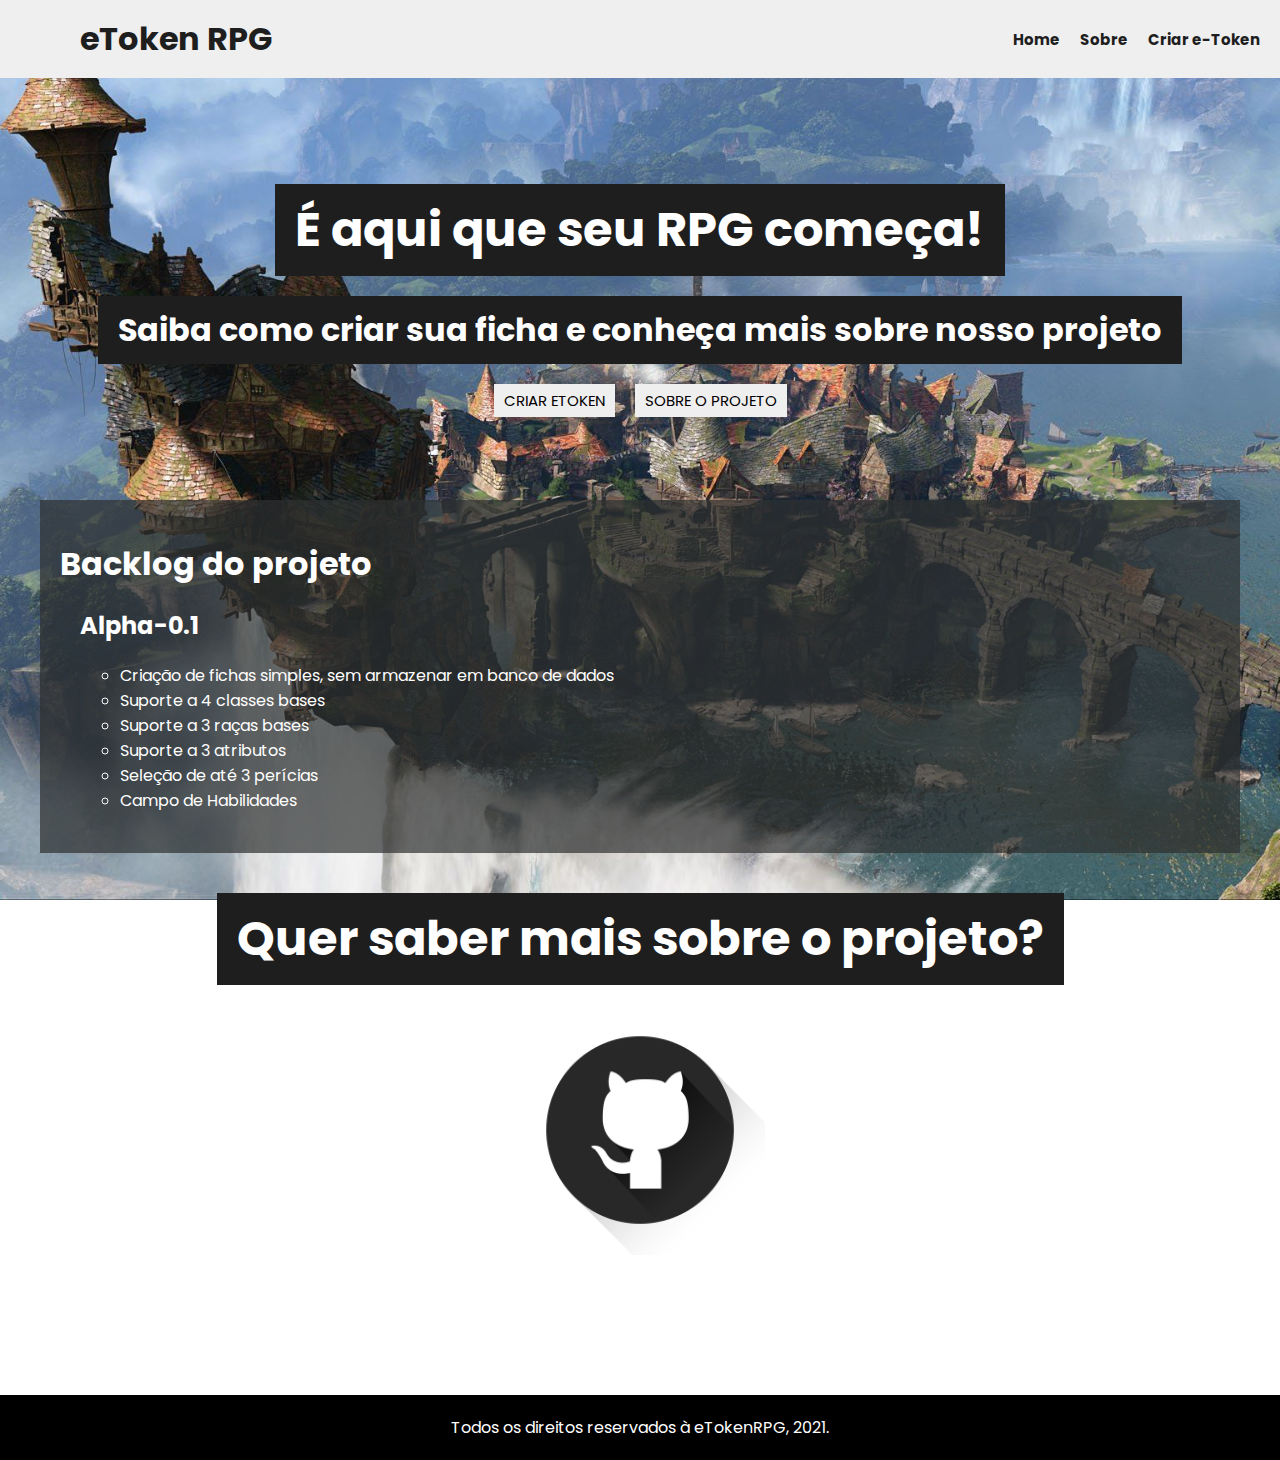
<file: index.html>
<!DOCTYPE html>
<html lang="en">

<head>
    <meta charset="UTF-8">
    <meta http-equiv="X-UA-Compatible" content="IE=edge">
    <meta name="viewport" content="width=device-width, initial-scale=1.0">
    <title>eToken RPG - Bem-vindo ao futuro</title>
    <link rel="stylesheet" href="./assets/css/style.css">
</head>

<body>
    <header class="main-header">
        <div class="logo">
            <div class="logo-icon">
                <span class="bar"></span>
                <span class="bar"></span>
                <span class="bar"></span>
            </div>
            <h1>eToken RPG</h1>
        </div>

        <nav>
            <ul class="menu">
                <li><a href="index.html">Home</a></li>
                <li><a href="sobre.html">Sobre</a></li>
                <li><a href="createToken.html">Criar e-Token</a></li>
            </ul>
        </nav>
    </header>

    <main>
        <section class="intro">
            <h1>É aqui que seu RPG começa!</h1>
            <h2>Saiba como criar sua ficha e conheça mais sobre nosso projeto</h2>

            <div class="row btn-home">
                <a href="createToken.html" class="btn">Criar eToken</a>
                <a href="sobre.html" class="btn">Sobre o Projeto</a>
            </div>
        </section>

        <section class="backlog">
            <h1>Backlog do projeto</h1>

            <ul class="lista-backlog">
                <li>
                    <h2>Alpha-0.1</h2>
                    <ul class="dados-backlog">
                        <li>Criação de fichas simples, sem armazenar em banco de dados</li>
                        <li>Suporte a 4 classes bases</li>
                        <li>Suporte a 3 raças bases</li>
                        <li>Suporte a 3 atributos</li>
                        <li>Seleção de até 3 perícias</li>
                        <li>Campo de Habilidades</li>
                    </ul>
                </li>
            </ul>
        </section>

        <section class="about-project">
            <h1>Quer saber mais sobre o projeto?</h1>
            <a href="#"><img src="./assets/img/github.png" alt="logo github"></a>
        </section>
    </main>

    <footer>
        <p>Todos os direitos reservados à eTokenRPG, 2021.</p>
    </footer>
</body>

</html>
</file>
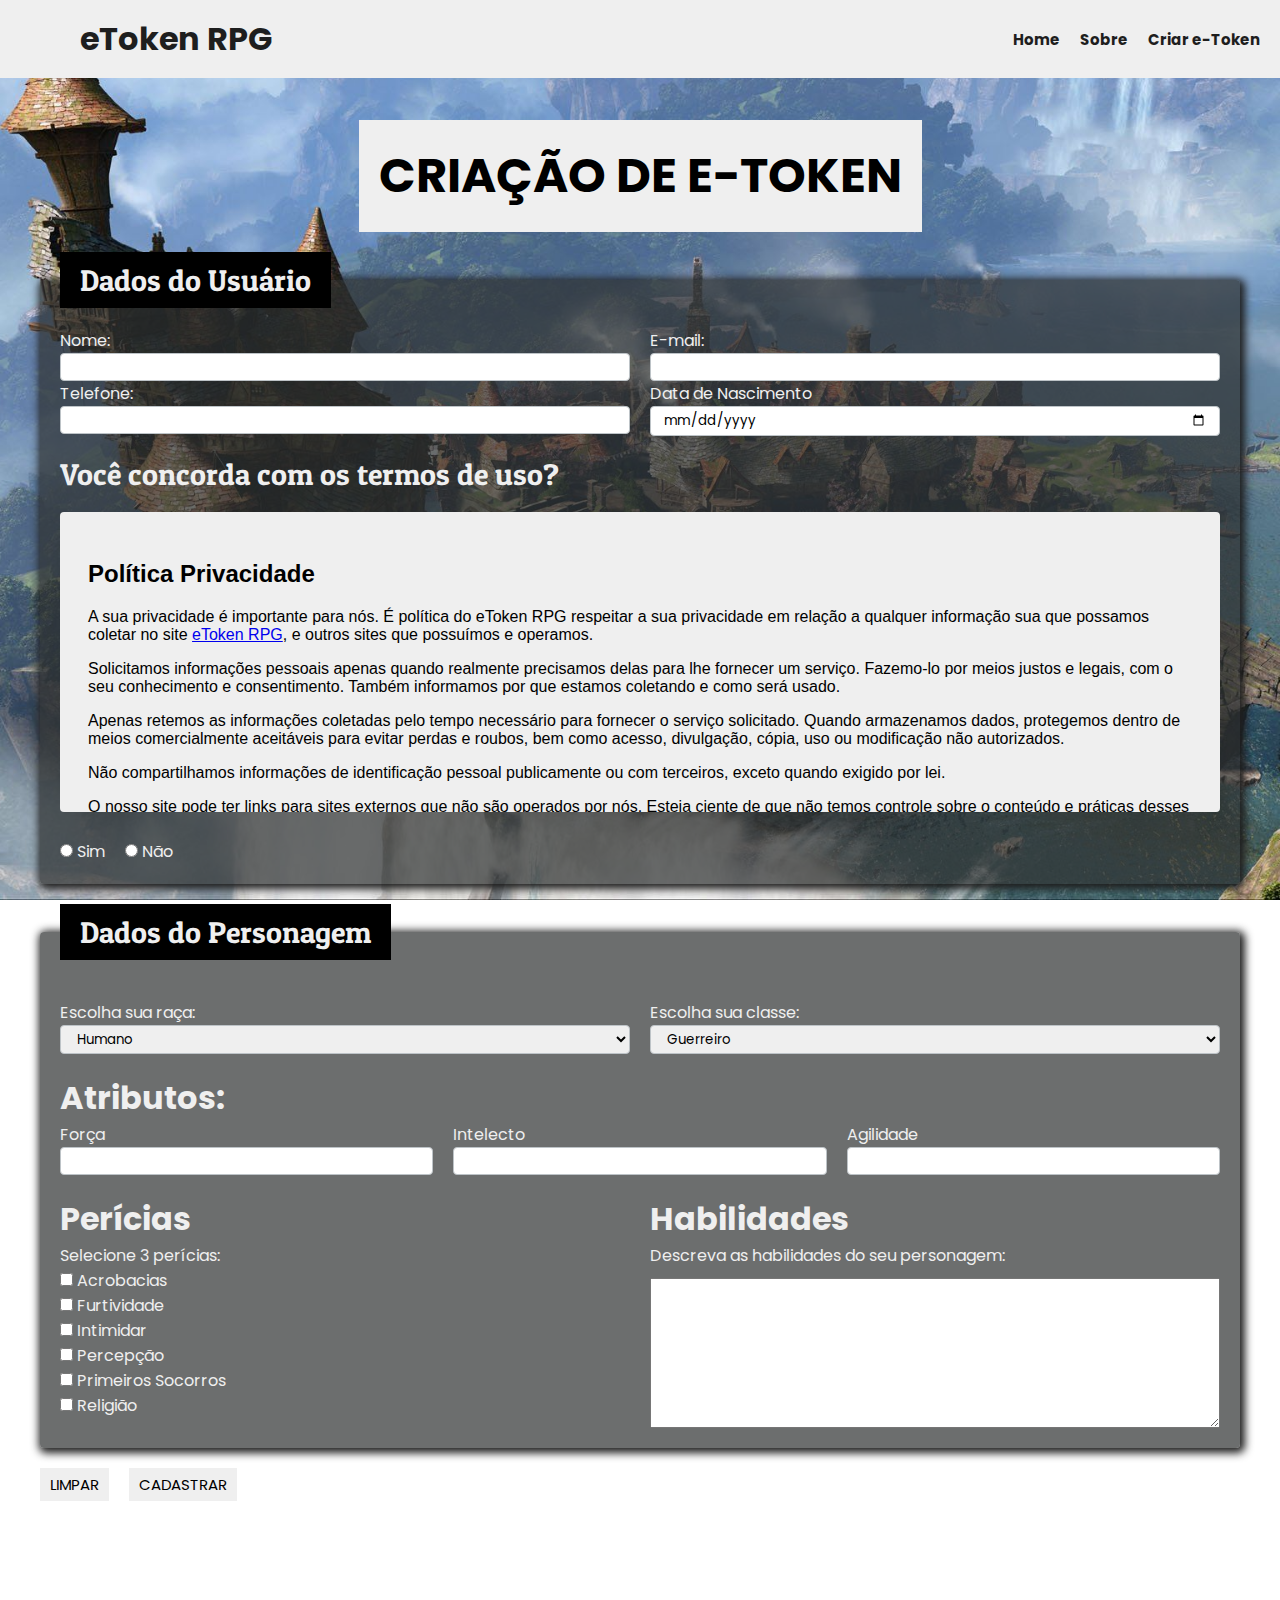
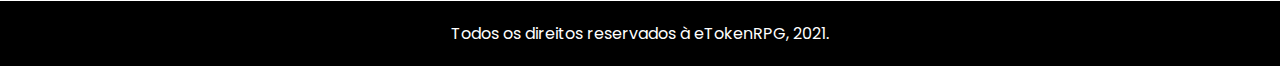
<file: createToken.html>
<!DOCTYPE html>
<html lang="en">

<head>
    <meta charset="UTF-8">
    <meta http-equiv="X-UA-Compatible" content="IE=edge">
    <meta name="viewport" content="width=device-width, initial-scale=1.0">
    <link rel="stylesheet" href="./assets/css/style.css">
    <title>eToken RPG</title>
</head>

<body>

    <header class="main-header">
        <div class="logo">
            <div class="logo-icon">
                <span class="bar"></span>
                <span class="bar"></span>
                <span class="bar"></span>
            </div>
            <h1>eToken RPG</h1>
        </div>
   
        <nav>
            <ul class="menu">
                <li><a href="index.html">Home</a></li>
                <li><a href="sobre.html">Sobre</a></li>
                <li><a href="createToken.html">Criar e-Token</a></li>
            </ul>
        </nav>
    </header>

    <main>
        <h1 class="main-title">Criação de e-Token</h1>
        <form action="https://apolloit.com.br/eToken/ficha.php" method="post">
            <!-- DADOS DO JOGADOR -->
            <fieldset class="main-fieldset">
                <legend class="main-fieldset-title">Dados do Usuário</legend>

                <div class="row">
                    <div class="col-50">
                        <label for="name">Nome:</label>
                        <input class="input-custom" type="text" id="name" name="name" required>
                    </div>

                    <div class="col-50">
                        <label for="email">E-mail:</label>
                        <input class="input-custom" type="email" id="email" name="email">
                    </div>
                </div>

                <div class="row">
                    <div class="col-50">
                        <label for="tel">Telefone:</label>
                        <input class="input-custom" type="tel" name="telefone" id="telefone">
                    </div>

                    <div class="col-50">
                        <label>Data de Nascimento</label>
                        <input type="date" id="dataNascimento" name="dataNascimento" class="input-custom"
                            onfocusout="olderThan18()">
                    </div>
                </div>

                <fieldset class="inner-fieldset">
                    <legend>Você concorda com os termos de uso?</legend>

                    <iframe src="./termos.html" title="Termos de Uso" class="iframe-termos" id="iframe-termos"></iframe>

                    <div class="row">
                        <div>
                            <input type="radio" name="terms" id="yes">
                            <label for="yes">Sim</label>
                        </div>

                        <div>
                            <input type="radio" name="terms" id="no">
                            <label for="no">Não</label>
                        </div>
                    </div>
                </fieldset>



            </fieldset>

            <!-- DADOS DO PERSONAGEM -->
            <fieldset class="main-fieldset">
                <legend class="main-fieldset-title">Dados do Personagem</legend>


                <div class="row">
                    <!-- SELECT COM ESCOLHA DE RAÇAS -->
                    <section class="characterRace col-50">
                        <label for="raca">Escolha sua raça:</label>
                        <select name="raca" id="raca" class="input-custom">
                            <option value="HUMAN">Humano</option>
                            <option value="ELF">Elfo</option>
                            <option value="DWARF">Anão</option>
                        </select>
                    </section>


                    <!-- SELECT COM ESCOLHA DE CLASSES -->
                    <section class="characterJob col-50">
                        <label for="classes">Escolha sua classe:</label>
                        <select name="classe" id="classes" class="input-custom">
                            <option value="Warrior">Guerreiro</option>
                            <option value="Wizard">Mago</option>
                            <option value="Rogue">Ladino</option>
                            <option value="Cleric">Clérigo</option>
                        </select>
                    </section>
                </div>



                <!-- ATRIBUTOS -->
                <section class="characterAttributes">
                    <h1>Atributos:</h1>

                    <div class="row">
                        <div class="col-33">
                            <label for="forca">Força</label>
                            <input type="number" class="input-custom" id="forca" name="forca">
                        </div>

                        <div class="col-33">
                            <label for="intelecto">Intelecto</label>
                            <input type="number" class="input-custom" id="intelecto" name="intelecto">
                        </div>

                        <div class="col-33">
                            <label for="agilidade">Agilidade</label>
                            <input type="number" class="input-custom" id="agilidade" name="agilidade">
                        </div>
                    </div>
                </section>


                <!-- CHECKBOX SKILLS -->
                <div class="row">
                    <section class="characterSkills col-50">
                        <h1>Perícias</h1>
                        <p>Selecione 3 perícias:</p>
                        <div>
                            <input type="checkbox" id="acrobacias" name="pericias[]" value="Acrobacias"
                                class="skillCheckbox">
                            <label for="acrobacias"> Acrobacias</label>
                        </div>

                        <div>
                            <input type="checkbox" id="furtividade" name="pericias[]" value="Furtividade"
                                class="skillCheckbox">
                            <label for="furtividade"> Furtividade</label><br>
                        </div>

                        <div>
                            <input type="checkbox" id="intimidar" name="pericias[]" value="Intimidar" class="skillCheckbox">
                            <label for="intimidar"> Intimidar</label><br>
                        </div>

                        <div>
                            <input type="checkbox" id="percepcao" name="pericias[]" value="Percepção" class="skillCheckbox">
                            <label for="percepcao"> Percepção</label><br>
                        </div>
                        <div>
                            <input type="checkbox" id="primeirosSocorros" name="pericias[]" value="Primeiros Socorros"
                                class="skillCheckbox">
                            <label for="primeirosSocorros"> Primeiros Socorros</label><br>
                        </div>
                        <div>
                            <input type="checkbox" id="religiao" name="pericias[]" value="Religião" class="skillCheckbox">
                            <label for="religiao"> Religião</label>
                        </div>
                    </section>

                    <!-- HABILIDADES DO PERSONAGEM -->
                    <section class="character-abilities col-50">
                        <h1>Habilidades</h1>
                        <p>Descreva as habilidades do seu personagem:</p>
                        <textarea id="habilidades" name="habilidades"></textarea>

                    </section>
                </div>
            </fieldset>
            <div class="row">
            <button type="reset" class="btn">Limpar</button>
            <button type="submit" class="btn" id="btnCadastrar">Cadastrar</button>
            </div>
        </form>
    </main>

    <footer>
        <p>Todos os direitos reservados à eTokenRPG, 2021.</p>
    </footer>

    <script src="./assets/js/main.js"></script>
</body>

</html>
</file>
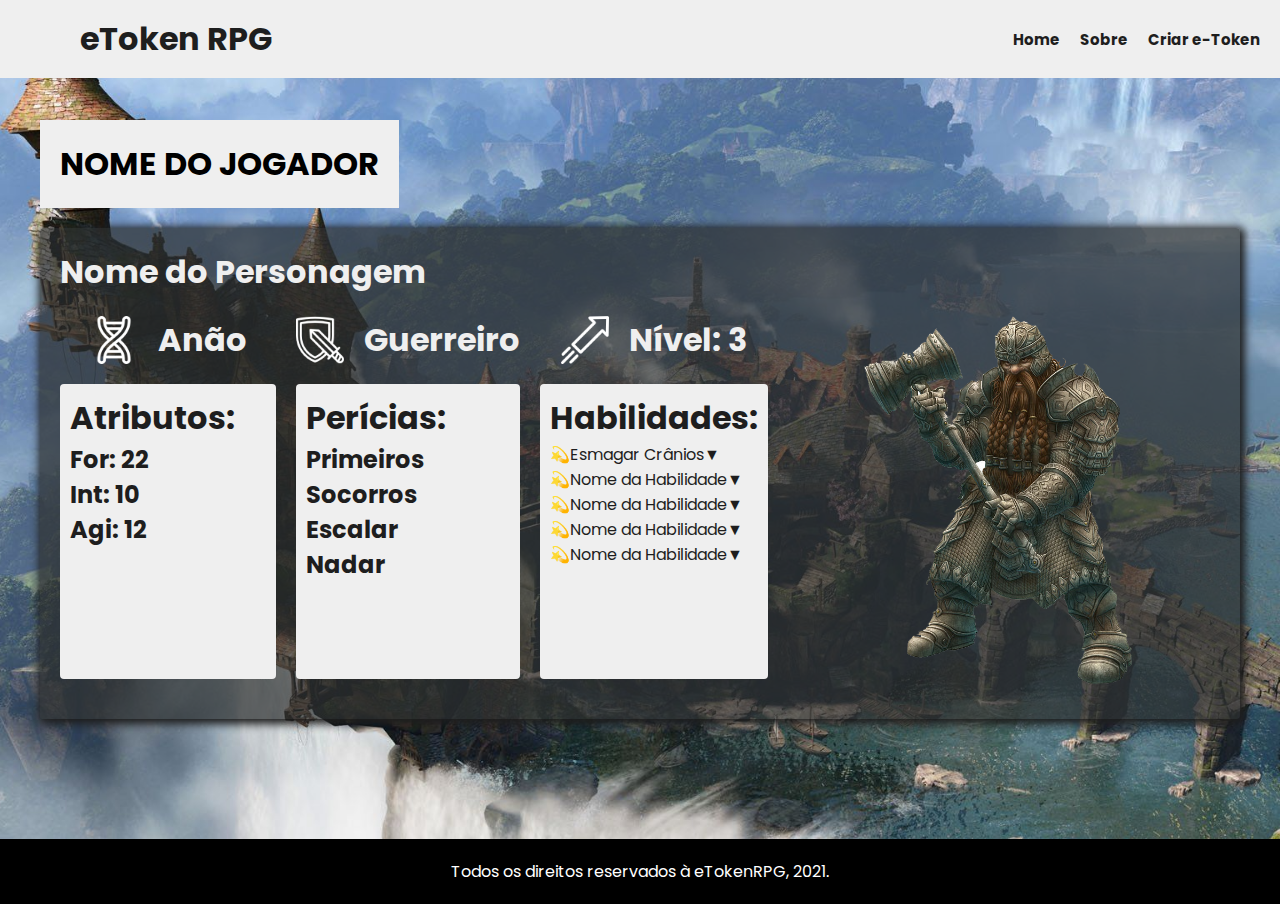
<file: ficha.html>
<!DOCTYPE html>
<html lang="en">

<head>
    <meta charset="UTF-8">
    <meta http-equiv="X-UA-Compatible" content="IE=edge">
    <meta name="viewport" content="width=device-width, initial-scale=1.0">
    <link rel="stylesheet" href="./assets/css/style.css">
    <title>eToken RPG</title>
</head>

<body>

    <header class="main-header">
        <div class="logo">
            <div class="logo-icon">
                <span class="bar"></span>
                <span class="bar"></span>
                <span class="bar"></span>
            </div>
            <h1>eToken RPG</h1>
        </div>

        <nav>
            <ul class="menu">
                <li><a href="#">Home</a></li>
                <li><a href="#">Sobre</a></li>
                <li><a href="#">Criar e-Token</a></li>
            </ul>
        </nav>
    </header>

    <main>
        <h1 class="player-name">Nome do Jogador</h1>

        <section class="token-data">
            <h1 class="character-name">Nome do Personagem</h1>

            <section class="character-data row">

                <div class="col-20">
                    <div class="row">
                        <img src="./assets/img/race.png" class="character-data-icon">
                        <h1>Anão</h1>
                    </div>

                    <div class="card">
                        <h1>Atributos:</h1>
                        <h2>For: 22</h2>
                        <h2>Int: 10</h2>
                        <h2>Agi: 12</h2>
                    </div>
                </div>

                <div class="col-20">
                    <div class="row">
                        <img src="./assets/img/class.png" class="character-data-icon">
                        <h1>Guerreiro</h1>
                    </div>

                    <div class="card">
                        <h1>Perícias:</h1>
                        <h2>Primeiros Socorros</h2>
                        <h2>Escalar</h2>
                        <h2>Nadar</h2>
                    </div>
                </div>

                <div class="col-20">
                    <div class="row">
                        <img src="./assets/img/level.png" class="character-data-icon">
                        <h1>Nível: 3</h1>
                    </div>

                    <div class="card">
                        <h1>Habilidades:</h1>
                        <details>
                            <summary>Esmagar Crânios</summary>
                            <p>Esmaga um crânio</p>
                        </details>

                        <details>
                            <summary>Nome da Habilidade</summary>
                            <p>Descrição habilidade</p>
                        </details>

                        <details>
                            <summary>Nome da Habilidade</summary>
                            <p>Descrição habilidade</p>
                        </details>

                        <details>
                            <summary>Nome da Habilidade</summary>
                            <p>Descrição habilidade</p>
                        </details>

                        <details>
                            <summary>Nome da Habilidade</summary>
                            <p>Descrição habilidade</p>
                        </details>
                    </div>
                </div>

                <div class="img-personagem col-40">
                    <img src="./assets/img/DWARF/ANÃO - GUERREIRO - MALE..png" alt="">
                </div>
            </section>
        </section>

    </main>

    <footer>
        <p>Todos os direitos reservados à eTokenRPG, 2021.</p>
    </footer>

    <script src="./assets/js/main.js"></script>
</body>

</html>
</file>
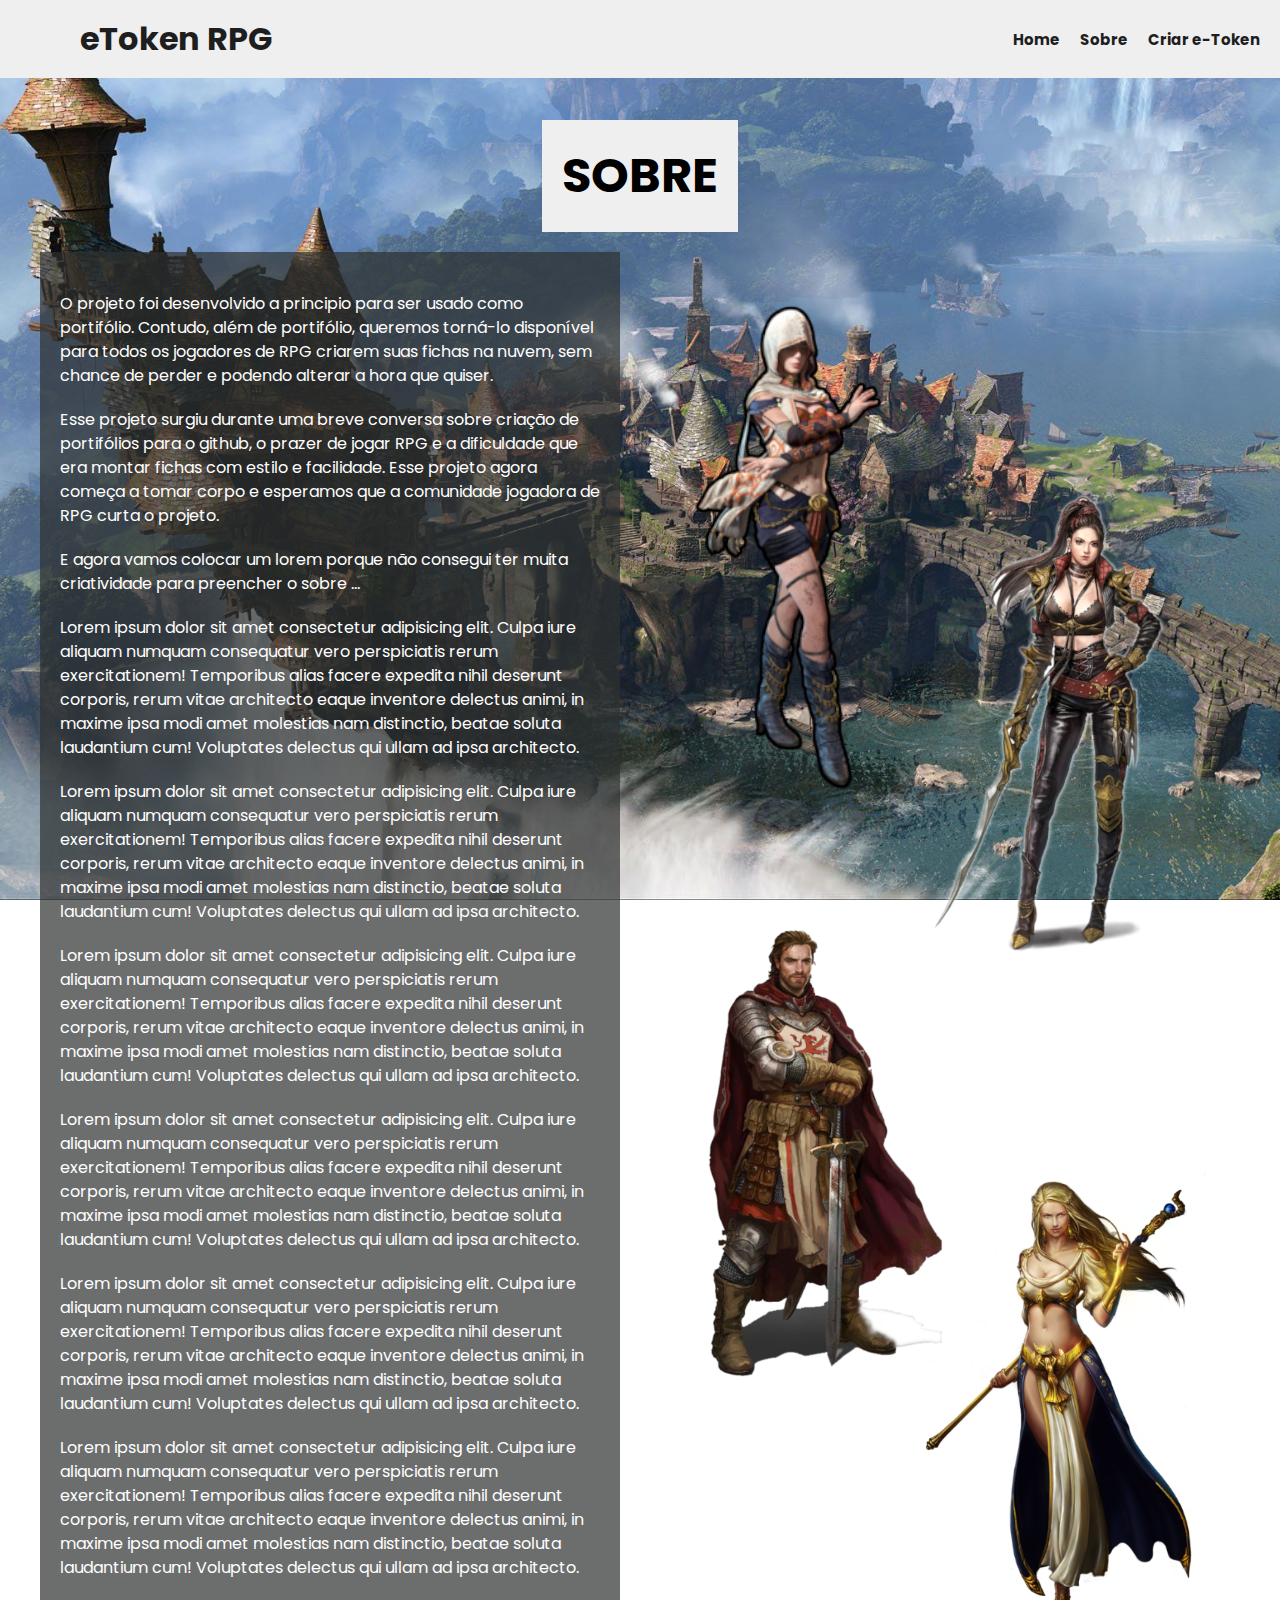
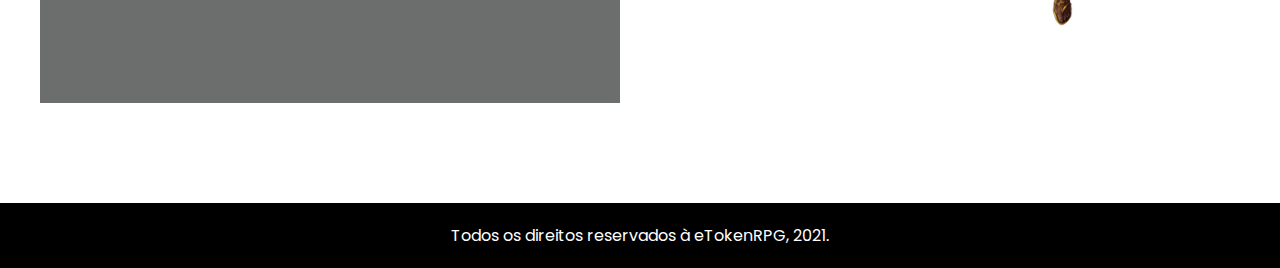
<file: sobre.html>
<!DOCTYPE html>
<html lang="en">

<head>
    <meta charset="UTF-8">
    <meta http-equiv="X-UA-Compatible" content="IE=edge">
    <meta name="viewport" content="width=device-width, initial-scale=1.0">
    <link rel="stylesheet" href="./assets/css/style.css">
    <title>eToken RPG - Sobre o Projeto</title>
</head>

<body>
    <header class="main-header">
        <div class="logo">
            <div class="logo-icon">
                <span class="bar"></span>
                <span class="bar"></span>
                <span class="bar"></span>
            </div>
            <h1>eToken RPG</h1>
        </div>

        <nav>
            <ul class="menu">
                <li><a href="index.html">Home</a></li>
                <li><a href="sobre.html">Sobre</a></li>
                <li><a href="createToken.html">Criar e-Token</a></li>
            </ul>
        </nav>
    </header>

    <main>

        <h1 class="main-title">Sobre</h1>
        <div class="row">
            <article class="about col-50">
                <p>O projeto foi desenvolvido a principio para ser usado como portifólio. Contudo, além de portifólio, queremos torná-lo disponível para todos os jogadores de RPG criarem suas fichas na nuvem, sem chance de perder e podendo alterar a hora que quiser.</p>

                <p>Esse projeto surgiu durante uma breve conversa sobre criação de portifólios para o github, o prazer de jogar RPG e a dificuldade que era montar fichas com estilo e facilidade. Esse projeto agora começa a tomar corpo e esperamos que a comunidade jogadora de RPG curta o projeto.</p>

                <p>E agora vamos colocar um lorem porque não consegui ter muita criatividade para preencher o sobre ...</p>

                <p>Lorem ipsum dolor sit amet consectetur adipisicing elit. Culpa iure aliquam numquam consequatur vero perspiciatis rerum exercitationem! Temporibus alias facere expedita nihil deserunt corporis, rerum vitae architecto eaque inventore delectus animi, in maxime ipsa modi amet molestias nam distinctio, beatae soluta laudantium cum! Voluptates delectus qui ullam ad ipsa architecto.</p>
                
                <p>Lorem ipsum dolor sit amet consectetur adipisicing elit. Culpa iure aliquam numquam consequatur vero perspiciatis rerum exercitationem! Temporibus alias facere expedita nihil deserunt corporis, rerum vitae architecto eaque inventore delectus animi, in maxime ipsa modi amet molestias nam distinctio, beatae soluta laudantium cum! Voluptates delectus qui ullam ad ipsa architecto.</p>
               
                <p>Lorem ipsum dolor sit amet consectetur adipisicing elit. Culpa iure aliquam numquam consequatur vero perspiciatis rerum exercitationem! Temporibus alias facere expedita nihil deserunt corporis, rerum vitae architecto eaque inventore delectus animi, in maxime ipsa modi amet molestias nam distinctio, beatae soluta laudantium cum! Voluptates delectus qui ullam ad ipsa architecto.</p>
                <p>Lorem ipsum dolor sit amet consectetur adipisicing elit. Culpa iure aliquam numquam consequatur vero perspiciatis rerum exercitationem! Temporibus alias facere expedita nihil deserunt corporis, rerum vitae architecto eaque inventore delectus animi, in maxime ipsa modi amet molestias nam distinctio, beatae soluta laudantium cum! Voluptates delectus qui ullam ad ipsa architecto.</p>
                <p>Lorem ipsum dolor sit amet consectetur adipisicing elit. Culpa iure aliquam numquam consequatur vero perspiciatis rerum exercitationem! Temporibus alias facere expedita nihil deserunt corporis, rerum vitae architecto eaque inventore delectus animi, in maxime ipsa modi amet molestias nam distinctio, beatae soluta laudantium cum! Voluptates delectus qui ullam ad ipsa architecto.</p>
                <p>Lorem ipsum dolor sit amet consectetur adipisicing elit. Culpa iure aliquam numquam consequatur vero perspiciatis rerum exercitationem! Temporibus alias facere expedita nihil deserunt corporis, rerum vitae architecto eaque inventore delectus animi, in maxime ipsa modi amet molestias nam distinctio, beatae soluta laudantium cum! Voluptates delectus qui ullam ad ipsa architecto.</p>
            </article>

            <img src="assets/img/about.png" alt="Personagens de RPG">
        </div>
    </main>

    <footer>
        <p>Todos os direitos reservados à eTokenRPG, 2021.</p>
    </footer>

</body>

</html>
</file>
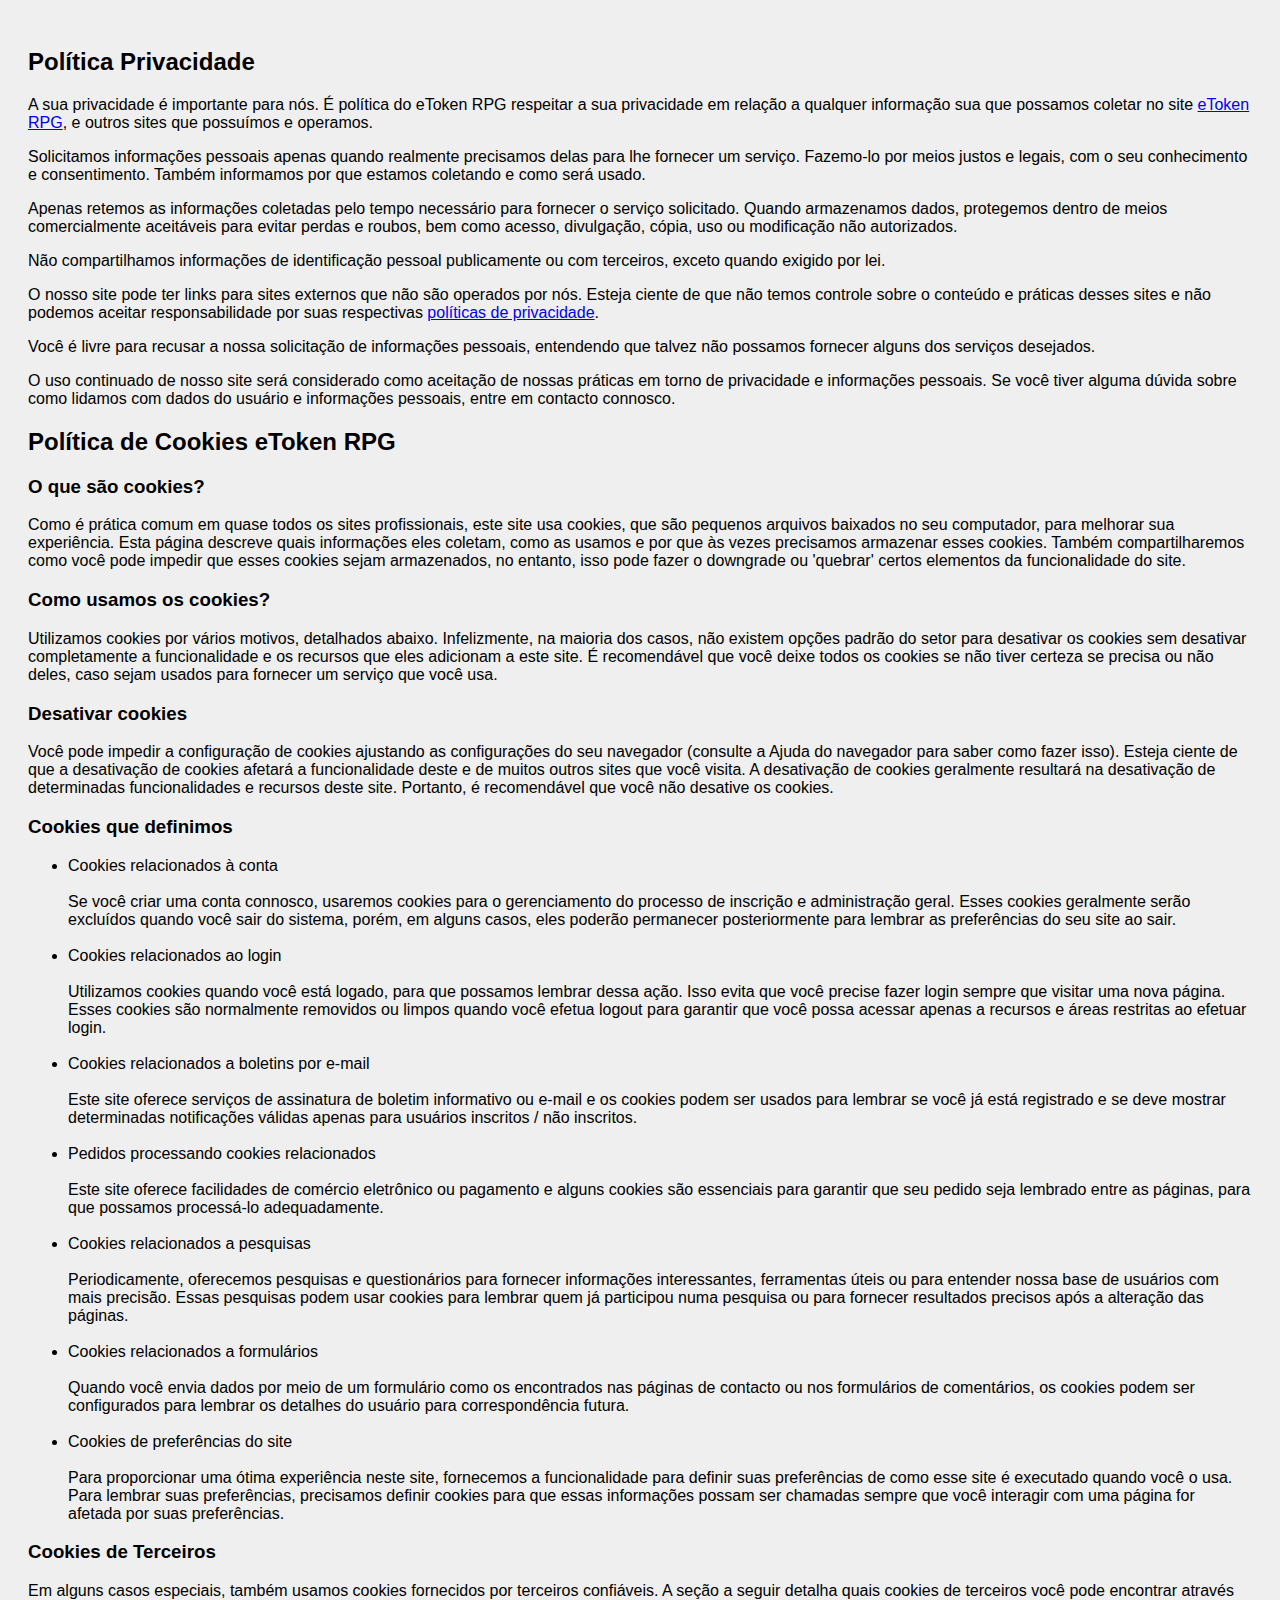
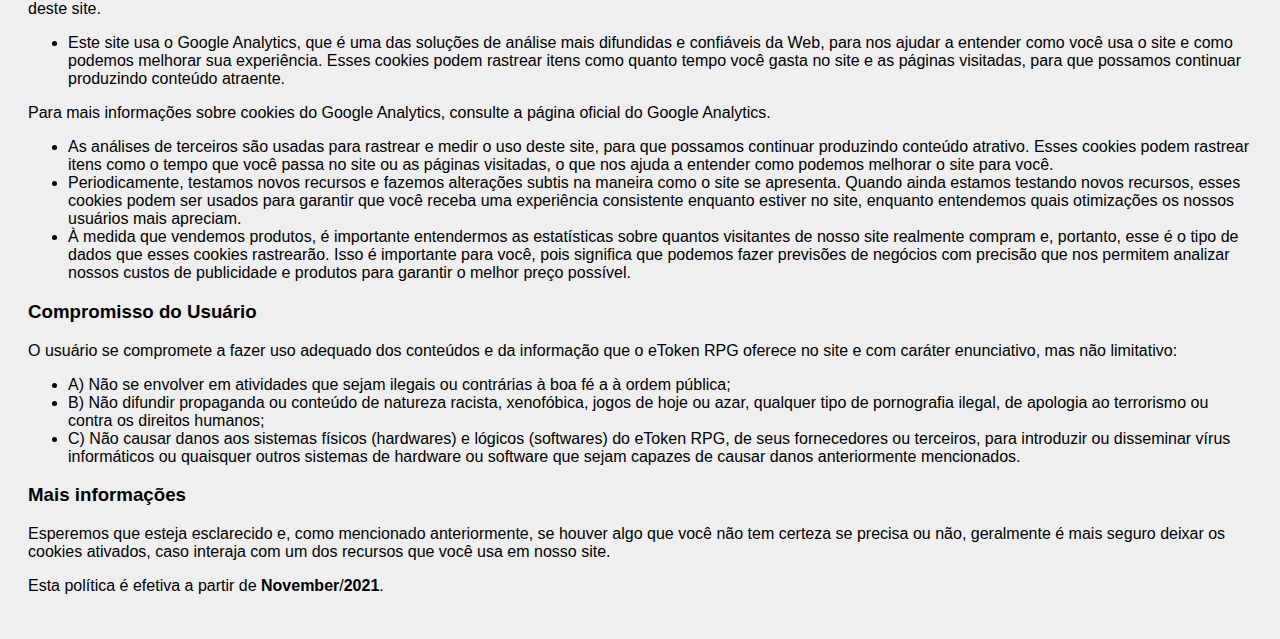
<file: termos.html>
<!DOCTYPE html>
<html lang="pt-br">
<head>
    <meta charset="UTF-8">
    <meta http-equiv="X-UA-Compatible" content="IE=edge">
    <meta name="viewport" content="width=device-width, initial-scale=1.0">
    <title>Termos de Uso</title>
    <style>
        body{
            background-color: #efefef;
            font-family: Arial, Helvetica, sans-serif;
            padding: 20px;
        }
    </style>
</head>
<body>
    <main>
        <h2>Política Privacidade</h2> <p>A sua privacidade é importante para nós. É política do eToken RPG respeitar a sua privacidade em relação a qualquer informação sua que possamos coletar no site <a href=etokenrpg.com.br>eToken RPG</a>, e outros sites que possuímos e operamos.</p> <p>Solicitamos informações pessoais apenas quando realmente precisamos delas para lhe fornecer um serviço. Fazemo-lo por meios justos e legais, com o seu conhecimento e consentimento. Também informamos por que estamos coletando e como será usado. </p> <p>Apenas retemos as informações coletadas pelo tempo necessário para fornecer o serviço solicitado. Quando armazenamos dados, protegemos dentro de meios comercialmente aceitáveis ​​para evitar perdas e roubos, bem como acesso, divulgação, cópia, uso ou modificação não autorizados.</p> <p>Não compartilhamos informações de identificação pessoal publicamente ou com terceiros, exceto quando exigido por lei.</p> <p>O nosso site pode ter links para sites externos que não são operados por nós. Esteja ciente de que não temos controle sobre o conteúdo e práticas desses sites e não podemos aceitar responsabilidade por suas respectivas <a href='https://politicaprivacidade.com' target='_BLANK'>políticas de privacidade</a>. </p> <p>Você é livre para recusar a nossa solicitação de informações pessoais, entendendo que talvez não possamos fornecer alguns dos serviços desejados.</p> <p>O uso continuado de nosso site será considerado como aceitação de nossas práticas em torno de privacidade e informações pessoais. Se você tiver alguma dúvida sobre como lidamos com dados do usuário e informações pessoais, entre em contacto connosco.</p> <h2>Política de Cookies eToken RPG</h2> <h3>O que são cookies?</h3> <p>Como é prática comum em quase todos os sites profissionais, este site usa cookies, que são pequenos arquivos baixados no seu computador, para melhorar sua experiência. Esta página descreve quais informações eles coletam, como as usamos e por que às vezes precisamos armazenar esses cookies. Também compartilharemos como você pode impedir que esses cookies sejam armazenados, no entanto, isso pode fazer o downgrade ou 'quebrar' certos elementos da funcionalidade do site.</p> <h3>Como usamos os cookies?</h3> <p>Utilizamos cookies por vários motivos, detalhados abaixo. Infelizmente, na maioria dos casos, não existem opções padrão do setor para desativar os cookies sem desativar completamente a funcionalidade e os recursos que eles adicionam a este site. É recomendável que você deixe todos os cookies se não tiver certeza se precisa ou não deles, caso sejam usados ​​para fornecer um serviço que você usa.</p> <h3>Desativar cookies</h3> <p>Você pode impedir a configuração de cookies ajustando as configurações do seu navegador (consulte a Ajuda do navegador para saber como fazer isso). Esteja ciente de que a desativação de cookies afetará a funcionalidade deste e de muitos outros sites que você visita. A desativação de cookies geralmente resultará na desativação de determinadas funcionalidades e recursos deste site. Portanto, é recomendável que você não desative os cookies.</p> <h3>Cookies que definimos</h3> <ul> <li> Cookies relacionados à conta<br><br> Se você criar uma conta connosco, usaremos cookies para o gerenciamento do processo de inscrição e administração geral. Esses cookies geralmente serão excluídos quando você sair do sistema, porém, em alguns casos, eles poderão permanecer posteriormente para lembrar as preferências do seu site ao sair.<br><br> </li> <li> Cookies relacionados ao login<br><br> Utilizamos cookies quando você está logado, para que possamos lembrar dessa ação. Isso evita que você precise fazer login sempre que visitar uma nova página. Esses cookies são normalmente removidos ou limpos quando você efetua logout para garantir que você possa acessar apenas a recursos e áreas restritas ao efetuar login.<br><br> </li> <li> Cookies relacionados a boletins por e-mail<br><br> Este site oferece serviços de assinatura de boletim informativo ou e-mail e os cookies podem ser usados ​​para lembrar se você já está registrado e se deve mostrar determinadas notificações válidas apenas para usuários inscritos / não inscritos.<br><br> </li> <li> Pedidos processando cookies relacionados<br><br> Este site oferece facilidades de comércio eletrônico ou pagamento e alguns cookies são essenciais para garantir que seu pedido seja lembrado entre as páginas, para que possamos processá-lo adequadamente.<br><br> </li> <li> Cookies relacionados a pesquisas<br><br> Periodicamente, oferecemos pesquisas e questionários para fornecer informações interessantes, ferramentas úteis ou para entender nossa base de usuários com mais precisão. Essas pesquisas podem usar cookies para lembrar quem já participou numa pesquisa ou para fornecer resultados precisos após a alteração das páginas.<br><br> </li> <li> Cookies relacionados a formulários<br><br> Quando você envia dados por meio de um formulário como os encontrados nas páginas de contacto ou nos formulários de comentários, os cookies podem ser configurados para lembrar os detalhes do usuário para correspondência futura.<br><br> </li> <li> Cookies de preferências do site<br><br> Para proporcionar uma ótima experiência neste site, fornecemos a funcionalidade para definir suas preferências de como esse site é executado quando você o usa. Para lembrar suas preferências, precisamos definir cookies para que essas informações possam ser chamadas sempre que você interagir com uma página for afetada por suas preferências.<br> </li> </ul> <h3>Cookies de Terceiros</h3> <p>Em alguns casos especiais, também usamos cookies fornecidos por terceiros confiáveis. A seção a seguir detalha quais cookies de terceiros você pode encontrar através deste site.</p> <ul> <li> Este site usa o Google Analytics, que é uma das soluções de análise mais difundidas e confiáveis ​​da Web, para nos ajudar a entender como você usa o site e como podemos melhorar sua experiência. Esses cookies podem rastrear itens como quanto tempo você gasta no site e as páginas visitadas, para que possamos continuar produzindo conteúdo atraente. </li> </ul> <p>Para mais informações sobre cookies do Google Analytics, consulte a página oficial do Google Analytics.</p> <ul> <li> As análises de terceiros são usadas para rastrear e medir o uso deste site, para que possamos continuar produzindo conteúdo atrativo. Esses cookies podem rastrear itens como o tempo que você passa no site ou as páginas visitadas, o que nos ajuda a entender como podemos melhorar o site para você.</li> <li> Periodicamente, testamos novos recursos e fazemos alterações subtis na maneira como o site se apresenta. Quando ainda estamos testando novos recursos, esses cookies podem ser usados ​​para garantir que você receba uma experiência consistente enquanto estiver no site, enquanto entendemos quais otimizações os nossos usuários mais apreciam.</li> <li> À medida que vendemos produtos, é importante entendermos as estatísticas sobre quantos visitantes de nosso site realmente compram e, portanto, esse é o tipo de dados que esses cookies rastrearão. Isso é importante para você, pois significa que podemos fazer previsões de negócios com precisão que nos permitem analizar nossos custos de publicidade e produtos para garantir o melhor preço possível.</li> </ul> <h3>Compromisso do Usuário</h3> <p>O usuário se compromete a fazer uso adequado dos conteúdos e da informação que o eToken RPG oferece no site e com caráter enunciativo, mas não limitativo:</p> <ul> <li>A) Não se envolver em atividades que sejam ilegais ou contrárias à boa fé a à ordem pública;</li> <li>B) Não difundir propaganda ou conteúdo de natureza racista, xenofóbica, <a style='color: inherit !important; text-decoration:none !important;' href='https://jogoshoje.io'>jogos de hoje</a> ou azar, qualquer tipo de pornografia ilegal, de apologia ao terrorismo ou contra os direitos humanos;</li> <li>C) Não causar danos aos sistemas físicos (hardwares) e lógicos (softwares) do eToken RPG, de seus fornecedores ou terceiros, para introduzir ou disseminar vírus informáticos ou quaisquer outros sistemas de hardware ou software que sejam capazes de causar danos anteriormente mencionados.</li> </ul> <h3>Mais informações</h3> <p>Esperemos que esteja esclarecido e, como mencionado anteriormente, se houver algo que você não tem certeza se precisa ou não, geralmente é mais seguro deixar os cookies ativados, caso interaja com um dos recursos que você usa em nosso site.</p> <p>Esta política é efetiva a partir de <strong>November</strong>/<strong>2021</strong>.</p>
    </main>
</body>
</html>
</file>
<file: assets/css/style.css>
/* Configurações Gerais */

@import url('https://fonts.googleapis.com/css2?family=Patua+One&family=Poppins:wght@300;400;700&display=swap');

@keyframes backgroundColorLogo {
    0% {
        background: #95a5a6;
    }

    33% {
        background: #6c7a89;
    }

    66% {
        background: #2e3131;
    }

    100% {
        background: #000;
    }
}

* {
    margin: 0;
    padding: 0;
    box-sizing: border-box;
    font-family: 'Poppins', Arial, Helvetica, sans-serif;
}

.row {
    display: flex;
    gap: 20px;
}

.col-50 {
    display: flex;
    flex-direction: column;
    width: 50%;
}

.col-40 {
    display: flex;
    flex-direction: column;
    width: 40%;
}

.col-33 {
    display: flex;
    flex-direction: column;
    width: 33%;
}

.col-25 {
    display: flex;
    flex-direction: column;
    width: 25%;
}

.col-20 {
    display: flex;
    flex-direction: column;
    width: 20%;
}

input,
select {
    transition: 0.3s ease-in-out;
    padding: 3px 12px;
    border-radius: 4px;
    outline: none;
    border: 1px solid #bdc3c7;
}

input:focus,
select:focus {
    background-color: rgb(182, 181, 181);
}

body {
    background: url("../img/bg.jpg") no-repeat fixed center;
    background-size: cover;
}

main {
    max-width: 1200px;
    margin: 0 auto;
    padding: 100px 0;
}

.main-title {
    background-color: #efefef;
    width: fit-content;
    text-align: center;
    font-weight: bold;
    font-size: 3rem;
    text-transform: uppercase;
    padding: 20px;
    margin: 20px auto;
}

.btn {
    font-size: 15px;
    font-weight: 400;
    text-transform: uppercase;
    border: 0;
    padding: 5px 10px;
    background-color: #efefef;
    transition: 0.6s;
    text-decoration: none;
    color: #000;
}

.btn:hover {
    transform: scale(1.2);
    background-color: #f9690e;
    color: #fff;
}

.btn:disabled {
    background-color: #bfbfbf;
    color: #6c7a89
}

/* MAIN HEADER */

.main-header {
    position: fixed;
    width: 100%;
    background-color: #efefef;
    color: #1e1e1e;
    display: flex;
    align-items: center;
    justify-content: space-between;
    padding: 0 20px;
}

.main-header .logo {
    display: flex;
    align-items: center;
}

.main-header .logo-icon {
    display: flex;
    flex-flow: column;
    padding: 15px;
}

.main-header .logo-icon .bar {
    display: block;
    animation: backgroundColorLogo 3s infinite alternate;
    width: 30px;
    height: 10px;
    transform: rotate(-30deg);
    margin: 3px 0;
    transition: .3s ease-in-out all;
}

.main-header .menu {
    display: flex;
    list-style-type: none;
    gap: 20px;
}

.main-header .menu li {
    font-size: 15px;
}

.menu a {
    text-decoration: none;
    color: #1e1e1e;
    font-weight: bold;
}

/* Formulário */

.main-fieldset {
    margin-bottom: 20px;
    background-color: rgba(46, 49, 49, .7);
    color: #efefef;
    border: 0;
    display: flex;
    flex-flow: column;
    padding: 20px;
    border-radius: 4px;
    box-shadow: 2px 2px 8px 3px rgba(30, 30, 30, 1);
}

.main-fieldset-ficha .main-fieldset-ficha-title {
    background-color: #000;
    padding: 10px 20px;
}

.main-fieldset legend {
    font-size: 30px;
    margin-top: 20px;
    font-family: 'Patua One', sans-serif;
}

.main-fieldset .main-fieldset-title {
    background-color: #000;
    padding: 10px 20px;
}

.main-fieldset .inner-fieldset {
    background: none;
    border: 0;
    margin-top: 20px;
}

.inner-fieldset .iframe-termos {
    width: 100%;
    height: 300px;
    margin: 20px 0;
    border: 0;
    border-radius: 4px;
}

.main-fieldset section {
    margin-top: 20px;
}

.main-fieldset section h1 {
    font-weight: bold;
}

.character-abilities textarea {
    margin-top: 10px;
    width: 100%;
    height: 150px;
}

/* Footer */

footer {
    text-align: center;
    color: #fff;
    background-color: #000;
    padding: 20px;
}

/* Token */

.player-name {
    background-color: #efefef;
    width: fit-content;
    text-align: center;
    font-weight: bold;
    font-size: 2rem;
    text-transform: uppercase;
    padding: 20px;
    margin: 20px 0;
}

.character-data .row {
    justify-content: center;
    align-items: center;
}

.token-data {
    margin-bottom: 20px;
    background-color: rgba(46, 49, 49, .7);
    color: #efefef;
    border: 0;
    display: flex;
    flex-flow: column;
    justify-content: space-around;
    gap: 20px;
    padding: 20px;
    border-radius: 4px;
    box-shadow: 2px 2px 8px 3px rgba(30, 30, 30, 1);
}

.token-data .character-data-icon {
    max-width: 48px;
    filter: invert(100%);
}

.card {
    background: #efefef;
    padding: 10px;
    color: #1e1e1e;
    margin: 20px 0;
    height: 100%;
    border-radius: 4px;
}

.card ul{
    display: block;
    padding: 0 20px;
    list-style: none;
}

.img-personagem {
    display: flex;
    justify-content: center;
    align-items: center;
}

.img-personagem img {
    max-width: 300px;
}

.atributos-pericias-habilidades {
    display: flex;
    flex-direction: row;
    gap: 50px;
    padding-left: 10px;
}

.atributos-personagem {
    flex-basis: 8%;
    text-align: left;
}

.pericias-personagem {
    flex-basis: 25%;
}

.habilidades-personagem {
    flex-basis: 25%;
}

.token-data summary {
    list-style-type: '💫';
    cursor: pointer;
}

.token-data summary::after {
    content: "▼";
}

/* Página inicial */

.intro {
    height: 400px;
    justify-content: center;
    display: flex;
    flex-flow: column;
}

.intro h1,
.about-project h1 {
    font-size: 48px;
    color: #fff;
    background-color: #1e1e1e;
    padding: 10px 20px;
    width: fit-content;
    margin: 0 auto 20px;
}

.intro h2 {
    font-size: 32px;
    color: #fff;
    background-color: #1e1e1e;
    padding: 10px 20px;
    width: fit-content;
    margin: 0 auto 20px;
}

.btn-home {
    justify-content: center;
}

.backlog,
.about {
    background-color: rgba(46, 49, 49, 0.7);
    padding: 40px 20px;
    color: white;
}

.backlog h1 {
    font-size: 32px;

}

.lista-backlog {
    padding: 20px 20px 0px;
    list-style: none;
}

.lista-backlog h2 {
    font-size: 24px;
}

.dados-backlog {
    padding: 20px 20px 0px;
    margin-left: 20px;
}

.about-project {
    padding: 40px 20px;
}

.about-project img {
    height: 250px;
    display: block;
    margin: auto;
}

/* Sobre */

.about{
    gap:20px;
}

.about p{
    line-height: 24px;
}
</file>
